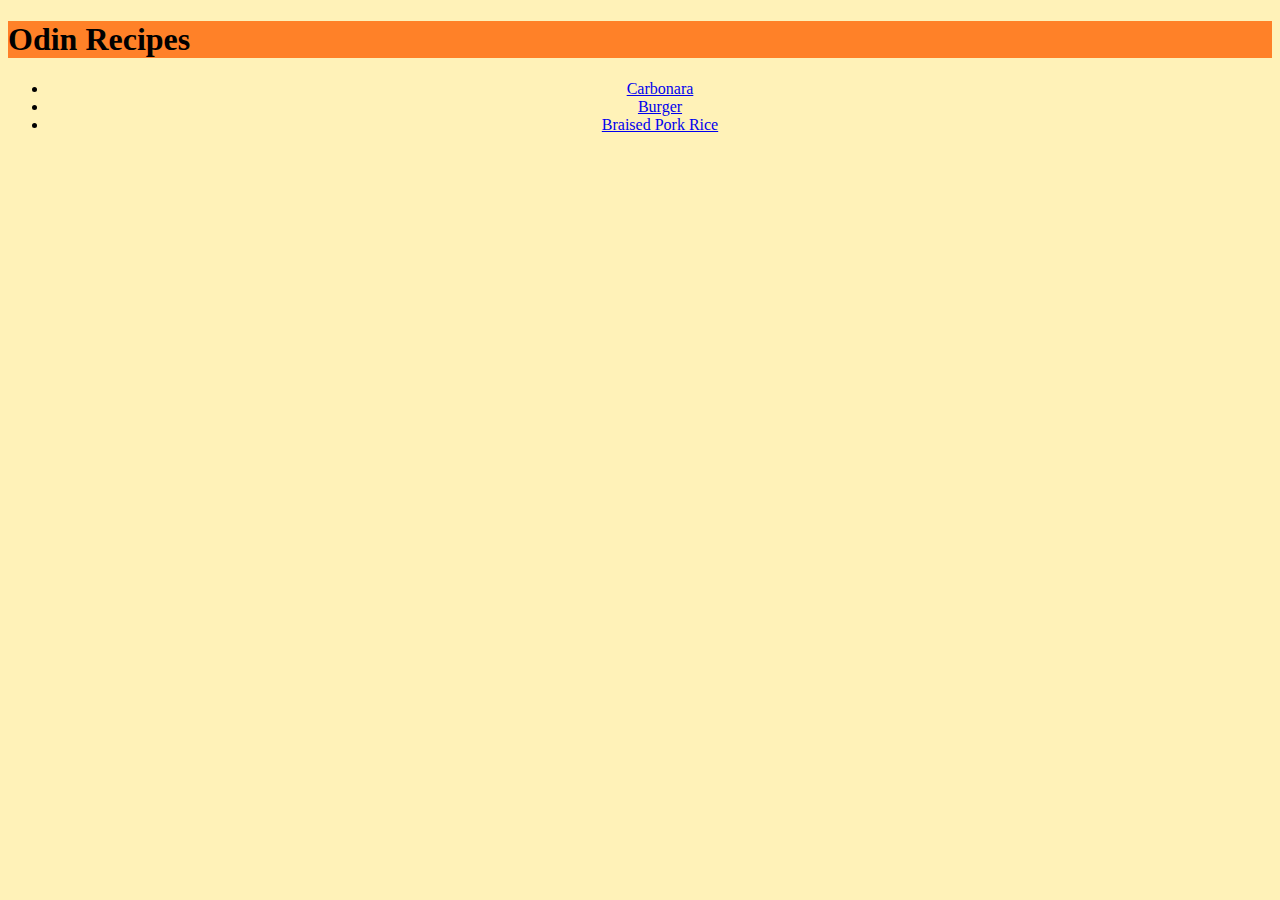
<file: index.html>
<!DOCTYPE html>
<html lang="en">
    <head>
        <meta charset="utf-8">
        <title>Odin Recipes</title>
        <link rel="stylesheet" href="./style.css">
    </head>

    <body>
        <h1 class="header main">Odin Recipes</h1>
        <div class="title">
            <ul>
                <li><a href="./recipes/carbonara.html">Carbonara</a></li>
                <li><a href="./recipes/burger.html">Burger</a></li>
                <li><a href="./recipes/braised-pork-rice.html">Braised Pork Rice</a></li>
            </ul>
        </div>
    </body>
</html>
</file>
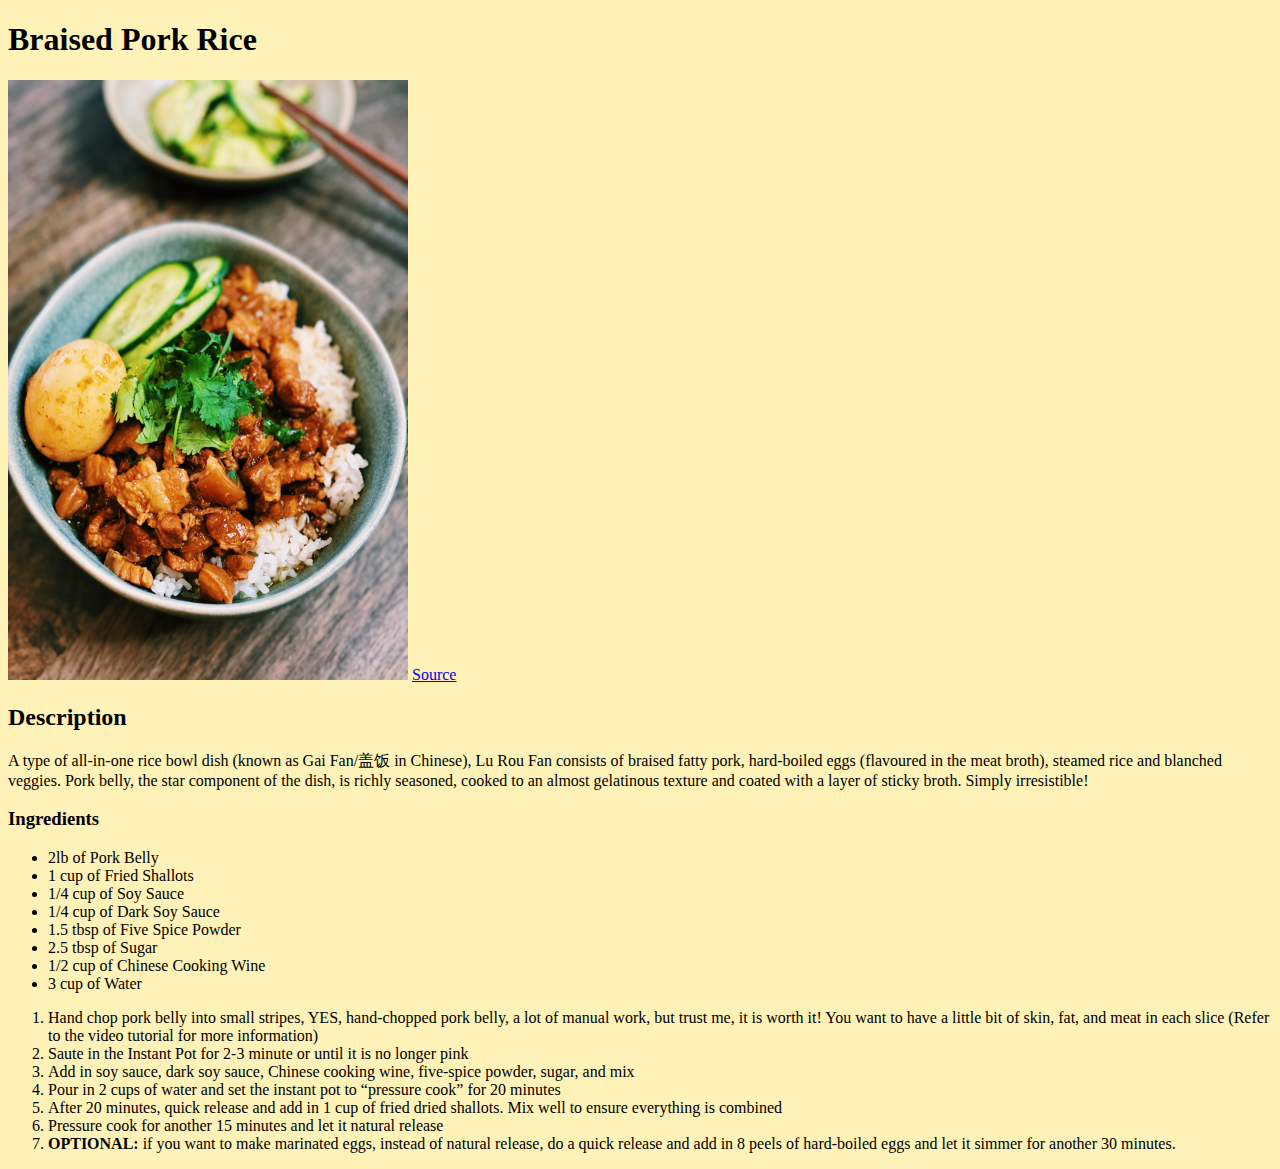
<file: recipes/braised-pork-rice.html>
<!DOCTYPE html>
<html lang="en">
    <head>
        <meta charset="utf-8">
        <title>Odin Recipes</title>
        <link rel="stylesheet" href="../style.css">
    </head>

    <body>
        <h1>Braised Pork Rice</h1>

        <img src="../images/braised-pork-rice.jpg" alt="Picture of a bowl of braised pork rice"
        width="400"
        height="600" />
        <a href="https://tiffycooks.com/authentic-taiwanese-braised-pork-rice-instant-pot-easy/">Source</a>

        <h2>Description</h2>

        <p>A type of all-in-one rice bowl dish (known as Gai Fan/盖饭 in Chinese), Lu Rou Fan consists of braised fatty pork, hard-boiled eggs (flavoured in the meat broth), steamed rice and blanched veggies. Pork belly, the star component of the dish, is richly seasoned, cooked to an almost gelatinous texture and coated with a layer of sticky broth. Simply irresistible!</p>

        <h3>Ingredients</h3>
        <ul>
            <li>2lb of Pork Belly</li>
            <li>1 cup of Fried Shallots</li>
            <li>1/4 cup of Soy Sauce</li>
            <li>1/4 cup of Dark Soy Sauce</li>
            <li>1.5 tbsp of Five Spice Powder</li>
            <li>2.5 tbsp of Sugar</li>
            <li>1/2 cup of Chinese Cooking Wine</li>
            <li>3 cup of Water</li>
        </ul>

        <ol>
            <li>Hand chop pork belly into small stripes, YES, hand-chopped pork belly, a lot of manual work, but trust me, it is worth it! You want to have a little bit of skin, fat, and meat in each slice (Refer to the video tutorial for more information)
            </li>
            <li>Saute in the Instant Pot for 2-3 minute or until it is no longer pink 
            </li>
            <li>Add in soy sauce, dark soy sauce, Chinese cooking wine, five-spice powder, sugar, and mix 
            </li>
            <li>Pour in 2 cups of water and set the instant pot to “pressure cook” for 20 minutes 
            </li>
            <li>After 20 minutes, quick release and add in 1 cup of fried dried shallots. Mix well to ensure everything is combined
            </li>
            <li>Pressure cook for another 15 minutes and let it natural release 
            </li>
            <li><strong>OPTIONAL:</strong> if you want to make marinated eggs, instead of natural release, do a quick release and add in 8 peels of hard-boiled eggs and let it simmer for another 30 minutes.  
            </li>


        </ol>


    </body>
</html>
</file>
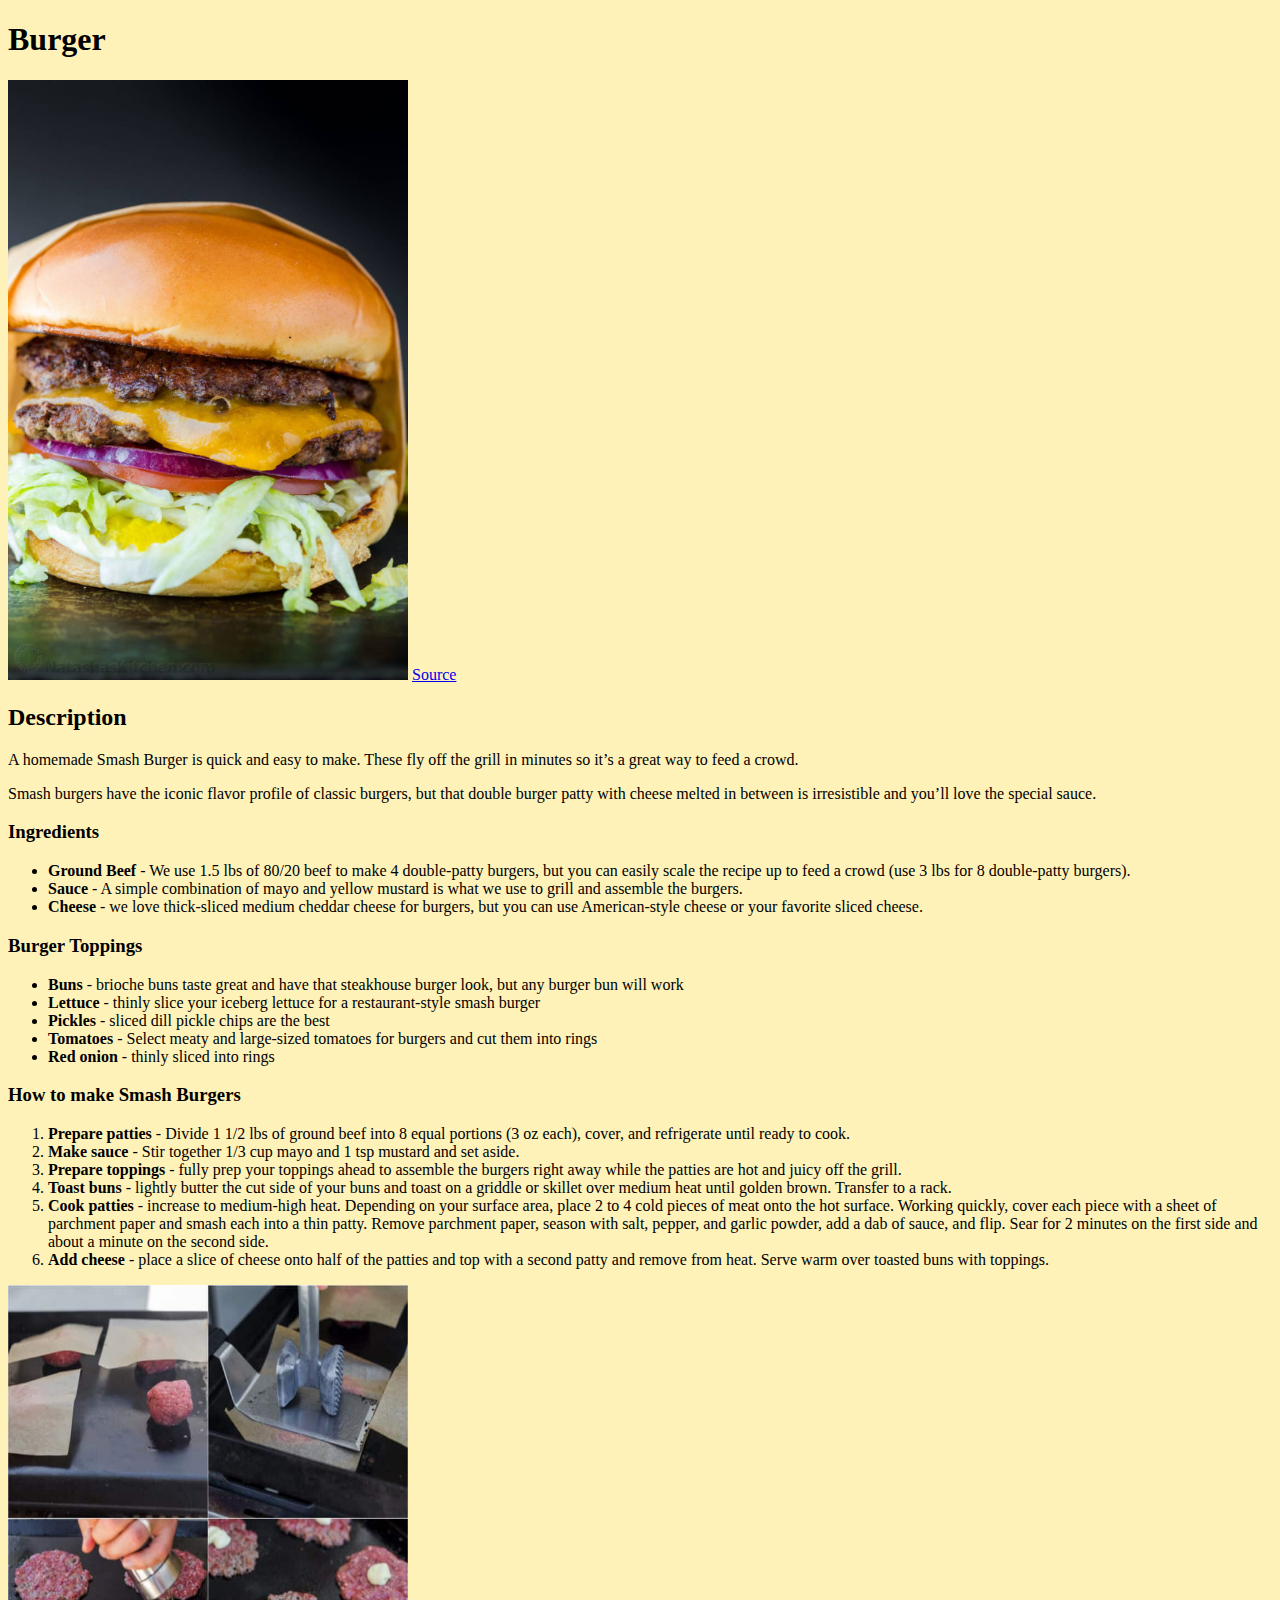
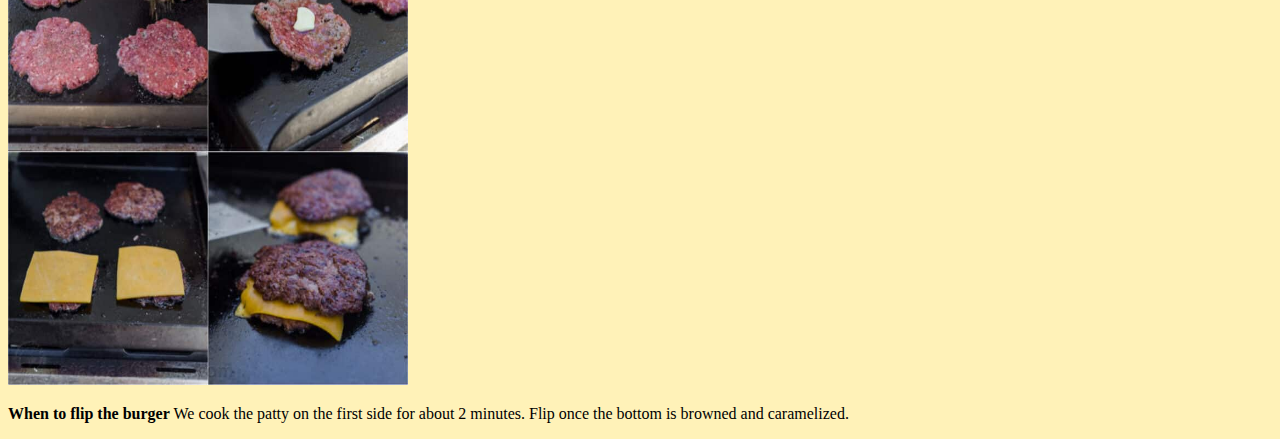
<file: recipes/burger.html>
<!DOCTYPE html>
<html lang="en">
    <head>
        <meta charset="utf-8">
        <title>Odin Recipes</title>
        <link rel="stylesheet" href="../style.css">
    </head>

    <body>
        <h1>Burger</h1>
        <img src="../images/burger.jpg" alt="Picture of a smash burger"
        width="400"
        height="600" />
        <a href="https://natashaskitchen.com/smash-burger-recipe/">Source</a>
        <h2>Description</h2>
        <p>A homemade Smash Burger is quick and easy to make. These fly off the grill in minutes so it’s a great way to feed a crowd.</p>

        <p>Smash burgers have the iconic flavor profile of classic burgers, but that double burger patty with cheese melted in between is irresistible and you’ll love the special sauce.</p>
        
        <h3>Ingredients</h3>
        <ul>
            <li><strong>Ground Beef</strong> - We use 1.5 lbs of 80/20 beef to make 4 double-patty burgers, but you can easily scale the recipe up to feed a crowd (use 3 lbs for 8 double-patty burgers).</li>
            <li><strong>Sauce</strong> - A simple combination of mayo and yellow mustard is what we use to grill and assemble the burgers.</li>
            <li><strong>Cheese</strong> - we love thick-sliced medium cheddar cheese for burgers, but you can use American-style cheese or your favorite sliced cheese.</li>
        </ul>

        <h3>Burger Toppings</h3>
        <ul>
            <li><strong>Buns</strong> - brioche buns taste great and have that steakhouse burger look, but any burger bun will work</li>
            <li><strong>Lettuce</strong> - thinly slice your iceberg lettuce for a restaurant-style smash burger</li>
            <li><strong>Pickles</strong> - sliced dill pickle chips are the best</li>
            <li><strong>Tomatoes</strong> - Select meaty and large-sized tomatoes for burgers and cut them into rings</li>
            <li><strong>Red onion</strong> - thinly sliced into rings</li>
        </ul>

        <h3>How to make Smash Burgers</h3>
        <ol>
            <li><strong>Prepare patties</strong> - Divide 1 1/2 lbs of ground beef into 8 equal portions (3 oz each), cover, and refrigerate until ready to cook.</li>
            <li><strong>Make sauce</strong> - Stir together 1/3 cup mayo and 1 tsp mustard and set aside.</li>
            <li><strong>Prepare toppings</strong> - fully prep your toppings ahead to assemble the burgers right away while the patties are hot and juicy off the grill.</li>
            <li><strong>Toast buns</strong> - lightly butter the cut side of your buns and toast on a griddle or skillet over medium heat until golden brown. Transfer to a rack.</li>
            <li><strong>Cook patties</strong> - increase to medium-high heat. Depending on your surface area, place 2 to 4 cold pieces of meat onto the hot surface. Working quickly, cover each piece with a sheet of parchment paper and smash each into a thin patty. Remove parchment paper, season with salt, pepper, and garlic powder, add a dab of sauce, and flip. Sear for 2 minutes on the first side and about a minute on the second side.</li>
            <li><strong>Add cheese</strong> - place a slice of cheese onto half of the patties and top with a second patty and remove from heat. Serve warm over toasted buns with toppings.</li> 
        </ol>
        
        <img src="../images/burger-patties.jpg" alt="Picture of patties on grill"
        width="400"
        height="700" />
        <p><strong>When to flip the burger</strong> We cook the patty on the first side for about 2 minutes. Flip once the bottom is browned and caramelized.</p>


    </body>
</html>
</file>
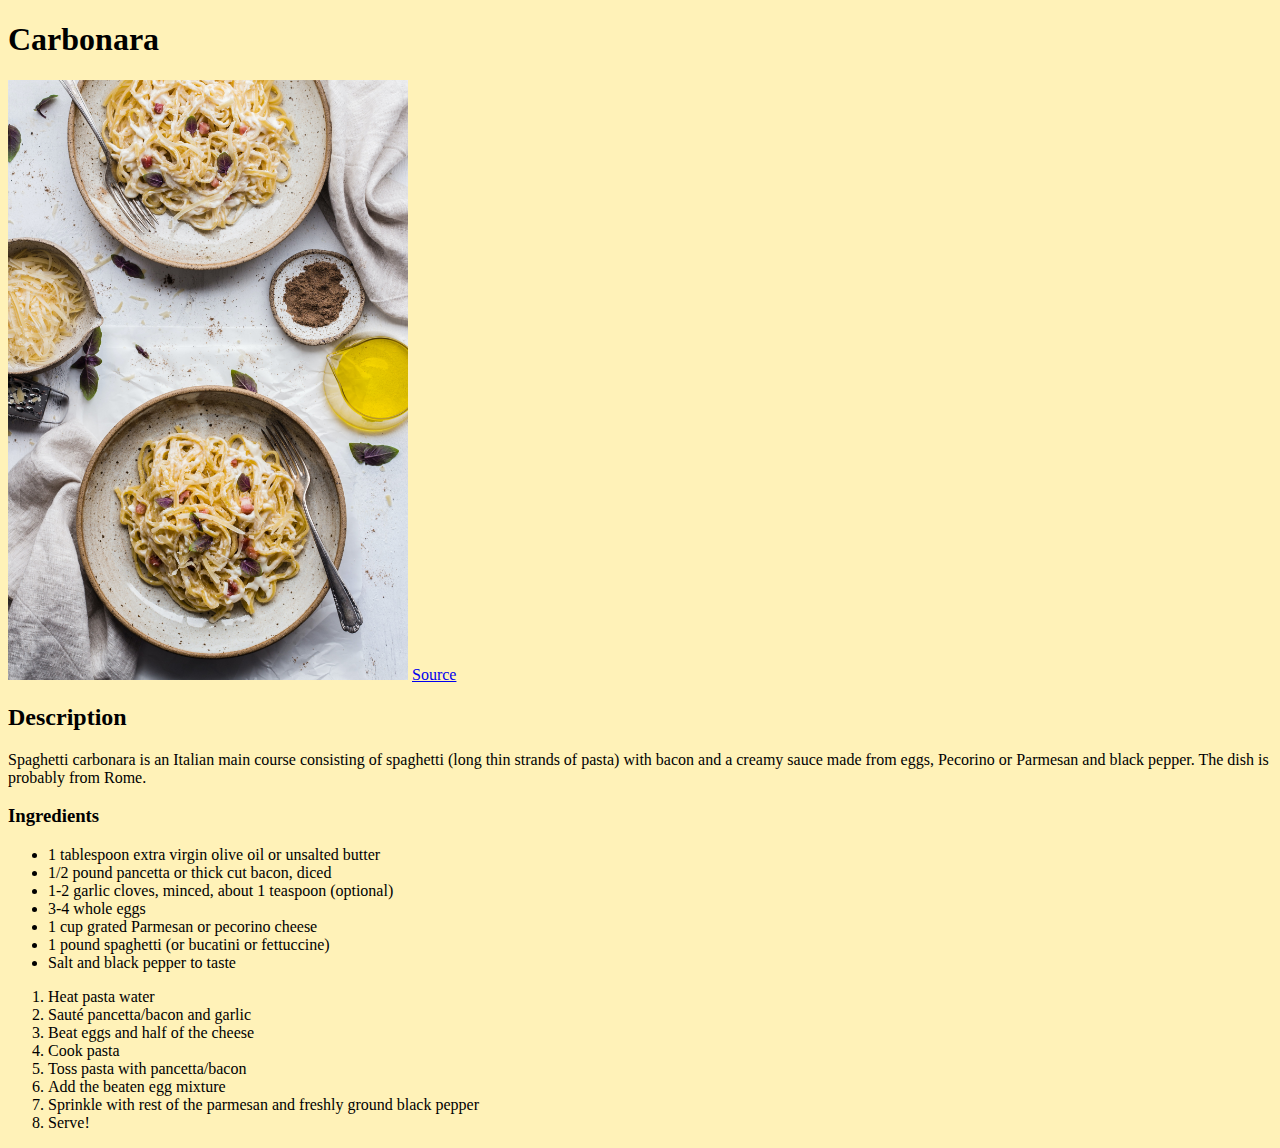
<file: recipes/carbonara.html>
<!DOCTYPE html>
<html lang="en">
    <head>
        <meta charset="utf-8">
        <title>Odin Recipes</title>
        <link rel="stylesheet" href="../style.css">
    </head>

    <body>
        <h1>Carbonara</h1>

        <img src="../images/carbonara.jpg" alt="This is a picture of a plate of carbonara"
        width="400"
        height="600" />
        <a href="https://www.simplyrecipes.com/recipes/spaghetti_alla_carbonara/">Source</a>
        <h2>Description</h2>

        <p>Spaghetti carbonara is an Italian main course consisting of spaghetti (long thin strands of pasta) with bacon and a creamy sauce made from eggs, Pecorino or Parmesan and black pepper. The dish is probably from Rome.</p>

        <h3>Ingredients</h3>
        <ul>
            <li>1 tablespoon extra virgin olive oil or unsalted butter
            </li>
            <li>1/2 pound pancetta or thick cut bacon, diced
            </li>
            <li>1-2 garlic cloves, minced, about 1 teaspoon (optional)
            </li>
            <li>3-4 whole eggs
            </li>
            <li>1 cup grated Parmesan or pecorino cheese
            </li>
            <li>1 pound spaghetti (or bucatini or fettuccine)
            </li>
            <li>Salt and black pepper to taste
            </li>
        </ul>
        <ol>
            <li>Heat pasta water</li>
            <li>Sauté pancetta/bacon and garlic</li>
            <li>Beat eggs and half of the cheese</li>
            <li>Cook pasta</li>
            <li>Toss pasta with pancetta/bacon</li>
            <li>Add the beaten egg mixture</li>
            <li>Sprinkle with rest of the parmesan and freshly ground black pepper</li>
            <li>Serve!</li>
        </ol>
    </body>
</html>
</file>
<file: style.css>
/* style.css */

.title {
    text-align: center;
}

body {
    background-color: rgb(255, 242, 184);
}

.header.main {
    background-color: rgb(255, 129, 40);
    
}
</file>
